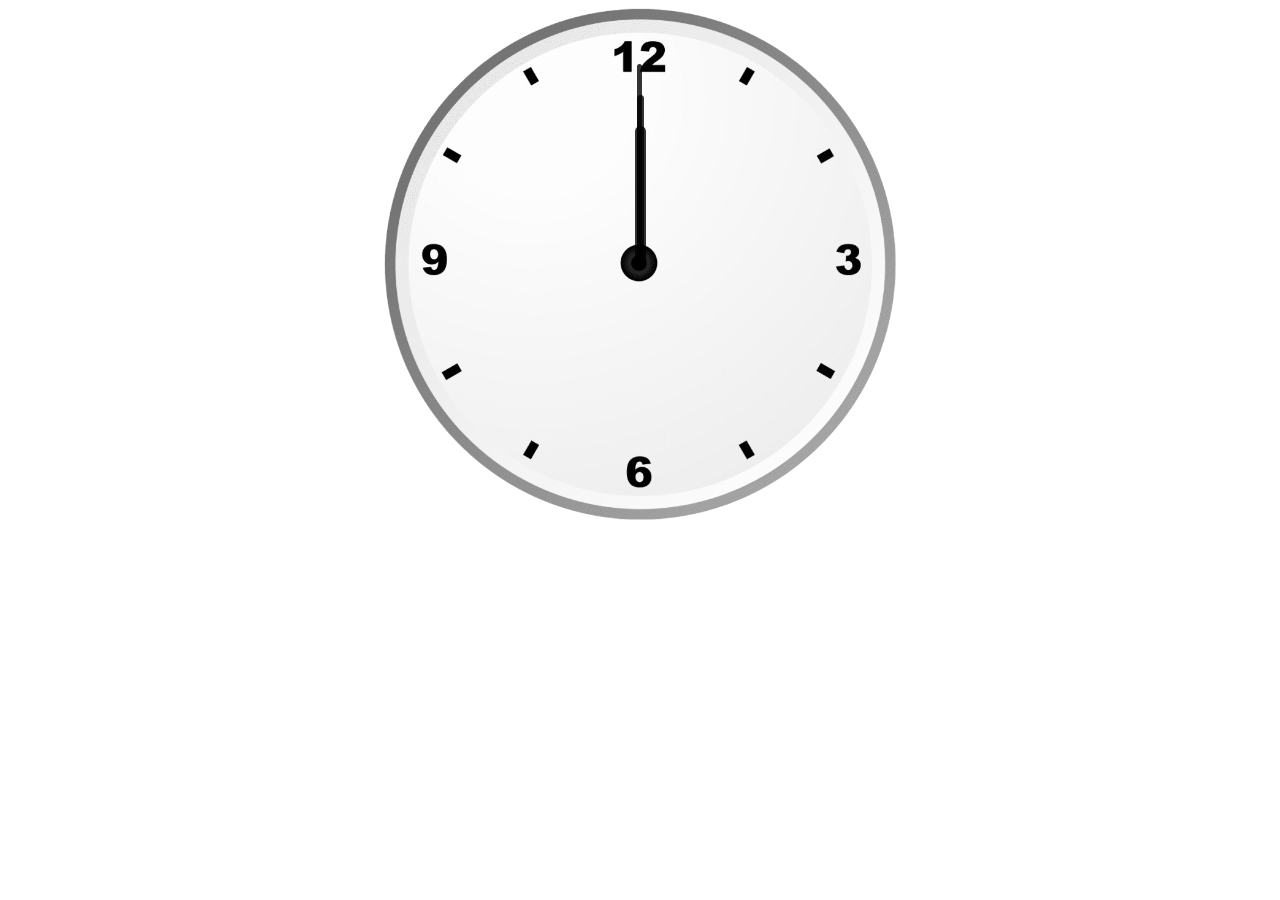
<file: analog clock/index.html>
<!DOCTYPE html>
<html lang="en">
<head>
    <meta charset="UTF-8">
    <meta name="viewport" content="width=device-width, initial-scale=1.0">
    <title>Analog clock</title>
    <link rel="stylesheet" href="style.css">
    <script src="script.js"></script>
</head>
<body>
    <div id="clockcontainer">
         <div id="hour"></div>
         <div id="minute"></div>
         <div id="second"></div>
    </div>
</body>
</html>
</file>
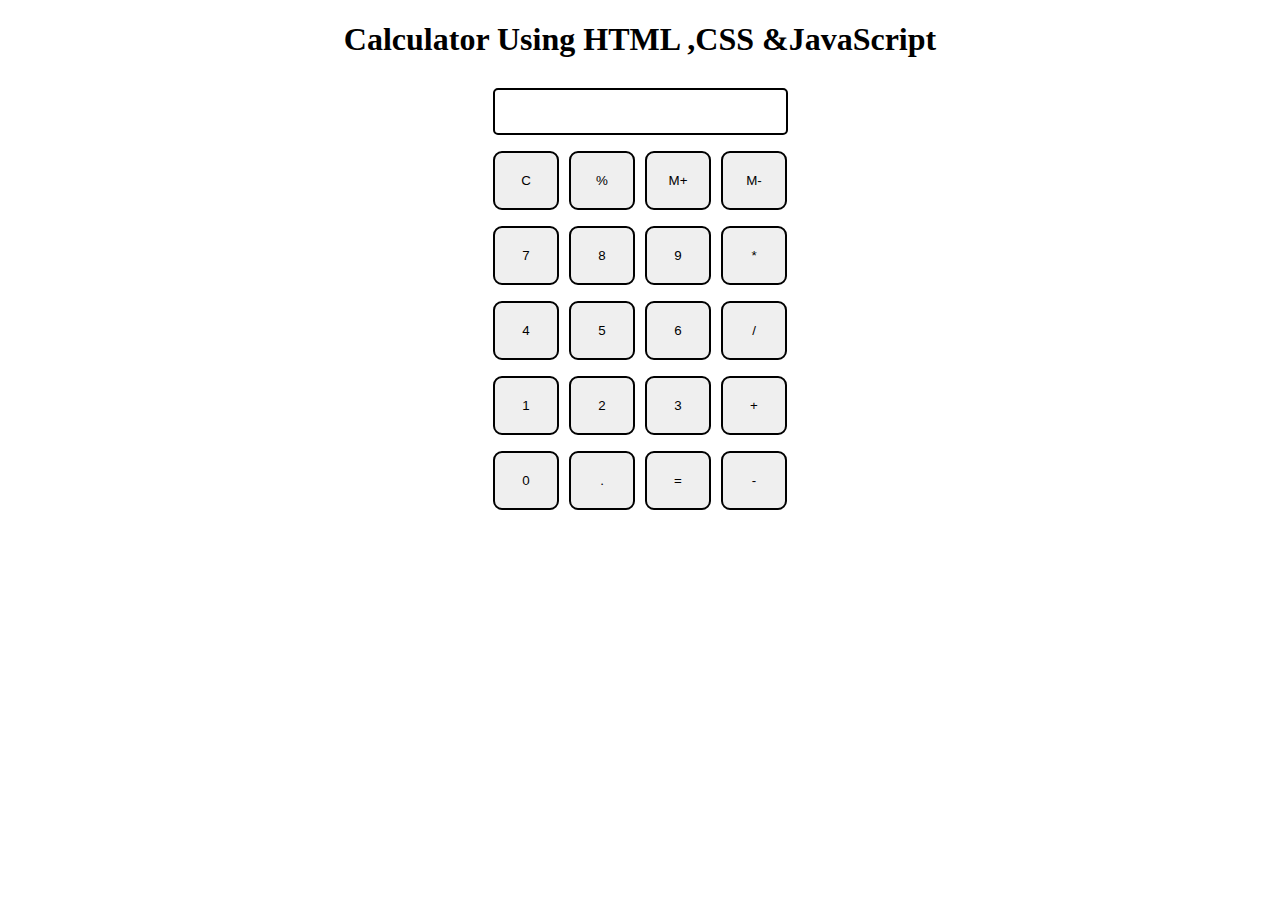
<file: CALCULATOR/index.html>
<!DOCTYPE html>
<html lang="en">
<head>
    <meta charset="UTF-8">
    <meta name="viewport" content="width=device-width, initial-scale=1.0">
    <title>My Calculator</title>
    <link rel="stylesheet" href="style.css">
    <link rel="stylesheet" href="utils.css">
</head>
<body>
    <h1 class="text-center">Calculator Using HTML ,CSS &JavaScript</h1>
    <div class="container flex flex-col  mx-auto items-center ">
        <div class="row">
            <input type="text" class="input">
        </div>
        <div class="row">
            <button class="button">C</button>
            <button class="button">%</button>
            <button class="button">M+</button>
            <button class="button">M-</button>

        </div>
        <div class="row">
            <button class="button">7</button>
            <button class="button">8</button>
            <button class="button">9</button>
            <button class="button">*</button>

        </div>
        <div class="row">
            <button class="button">4</button>
            <button class="button">5</button>
            <button class="button">6</button>
            <button class="button">/</button>

        </div>
        <div class="row">
            <button class="button">1</button>
            <button class="button">2</button>
            <button class="button">3</button>
            <button class="button">+</button>

        </div>
        <div class="row">
            <button class="button">0</button>
            <button class="button">.</button>
            <button class="button">=</button>
            <button class="button">-</button>

        </div>
    </div>
</body>
<script src="script.js"></script>
</html>
</file>
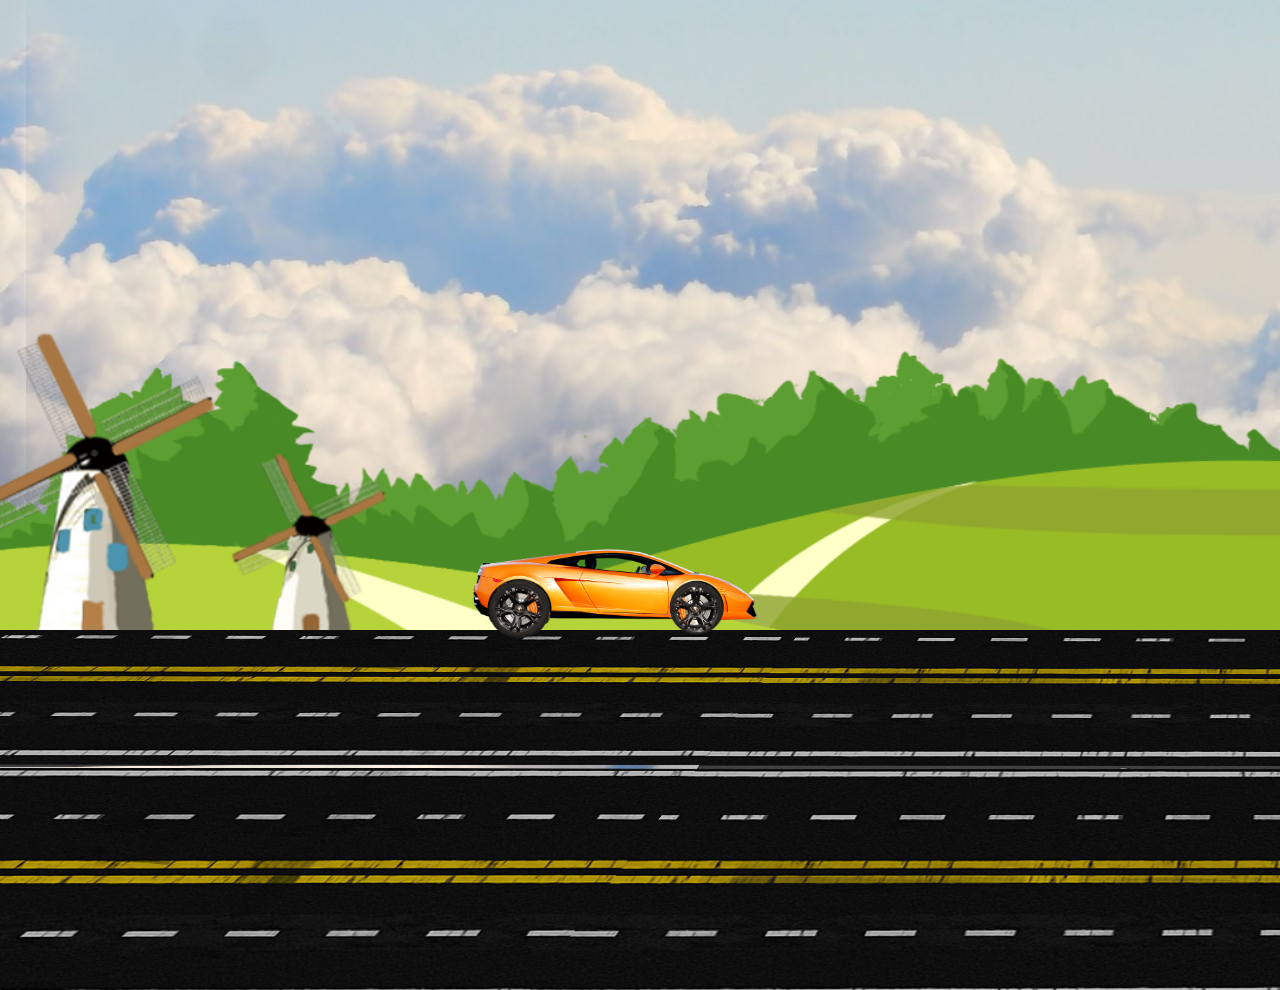
<file: car animation pr/index.html>
<!DOCTYPE html>
<html lang="en">
<head>
    <meta charset="UTF-8">
    <meta name="viewport" content="width=device-width, initial-scale=1.0">
    <title>car animation</title>
    <link rel="stylesheet" href="style.css">
    <script src="script.js"></script>
</head>
<body>
    <div class="container">
        <div class="sky">
          <div class="trees"></div>
          <div class="track"></div>
          <div class="car">
            <div class="wheel wheel1">
             <img src="car_wheel_left.png" alt="">
            </div>
            <div class="wheel wheel2">
                <img src="car_wheel_right.png" alt="">
            </div>
          </div>
        </div>
    </div>
</body>
</html>
</file>
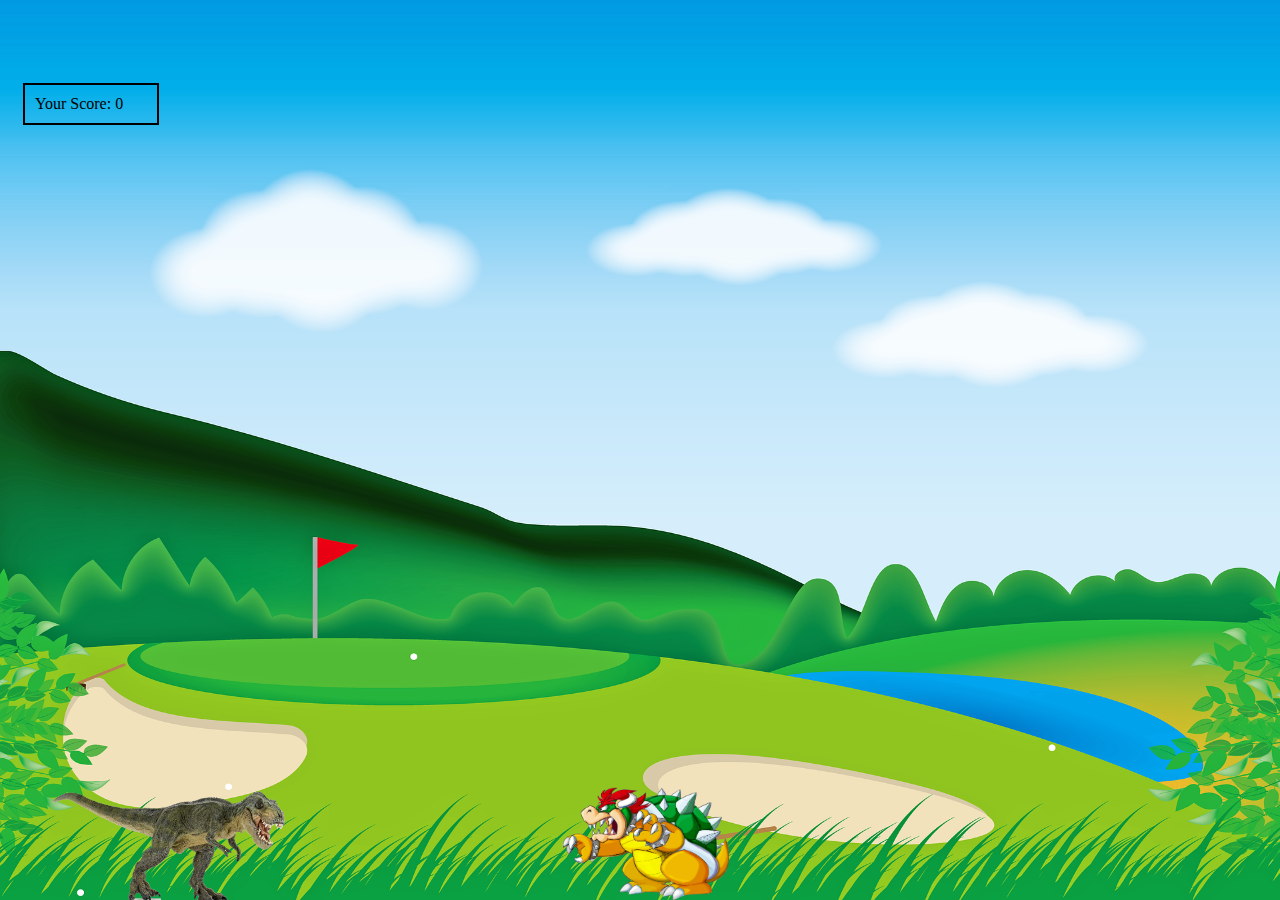
<file: dragon run game/index.html>
<!DOCTYPE html>
<html lang="en">
<head>
    <meta charset="UTF-8">
    <meta name="viewport" content="width=device-width, initial-scale=1.0">
    <title>Dragon Game</title>
    <link rel="stylesheet" href="style.css">
    <script src="script.js"></script>
</head>
<body>
    <div class="gamecontainer">
        <div class="gameover">Game Over</div>
        <div class="dino"></div>
        <div id="scorecnt">Your Score: 0</div>
        <div class="obstacle obstacleAni"></div>
    </div>
</body>
</html>
</file>
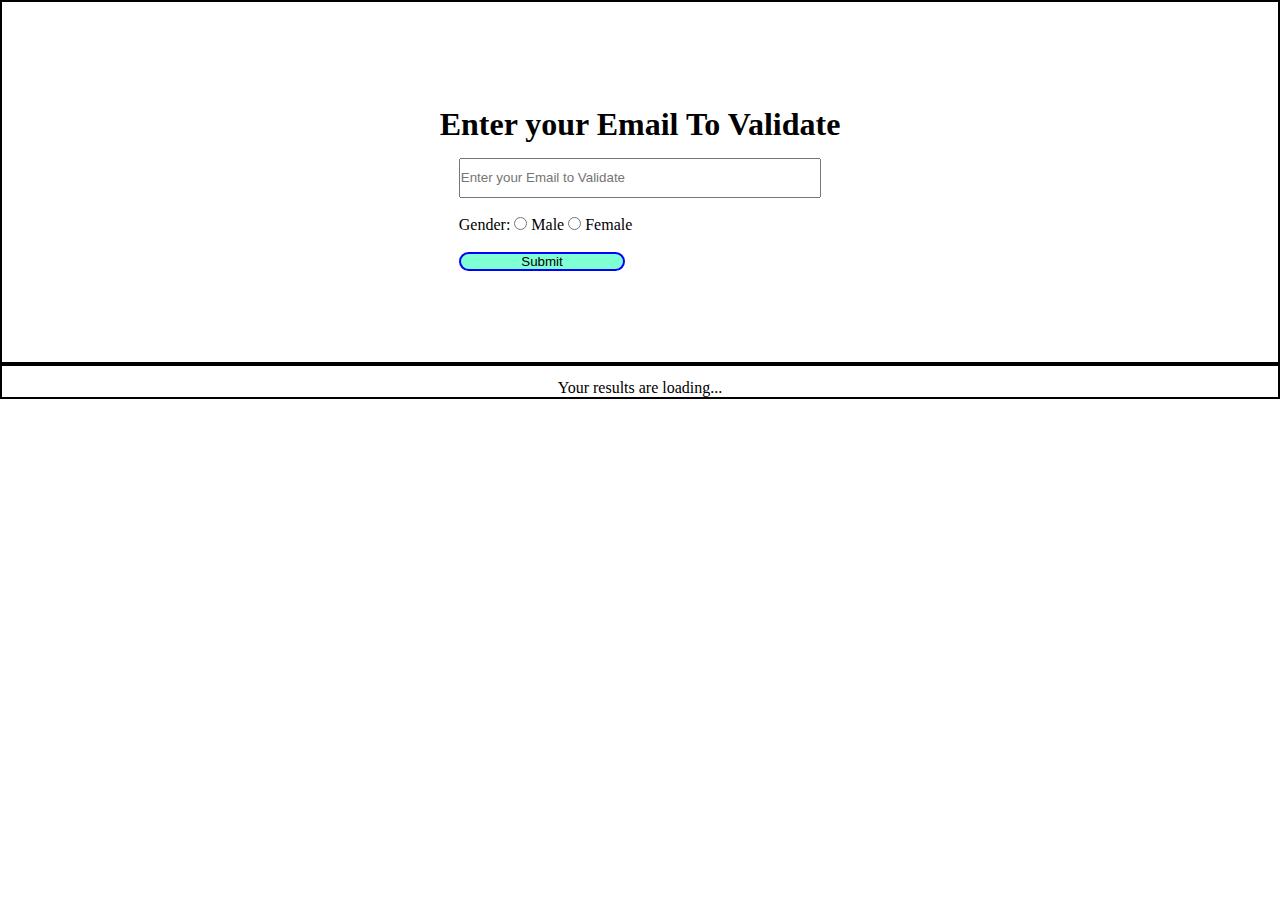
<file: email validator using api/index.html>
<!DOCTYPE html>
<html lang="en">

<head>
    <meta charset="UTF-8">
    <meta name="viewport" content="width=device-width, initial-scale=1.0">
    <title>Email validator</title>
    <link rel="stylesheet" href="style.css">
</head>

<body>
    <div id="emailvalcontainer">
        <h1>Enter your Email To Validate</h1>

        <form >

            <input type="text" id="username" name="username" placeholder="Enter your Email to Validate" required>
            <br><br>



            <!-- Radio buttons for gender -->
            <label>Gender:</label>
            <input type="radio" id="male" name="gender" value="male">
            <label for="male">Male</label>
            <input type="radio" id="female" name="gender" value="female">
            <label for="female">Female</label>
            <br><br>

            <!-- Submit button -->
            <div id="submitbtn">
                <input type="submit" value="Submit">
            </div>
            
        </form>


    </div>
    <div id="resultcontainer">
        Your results are loading...
    </div>
    <script src="script.js"></script>
</body>

</html>
</file>
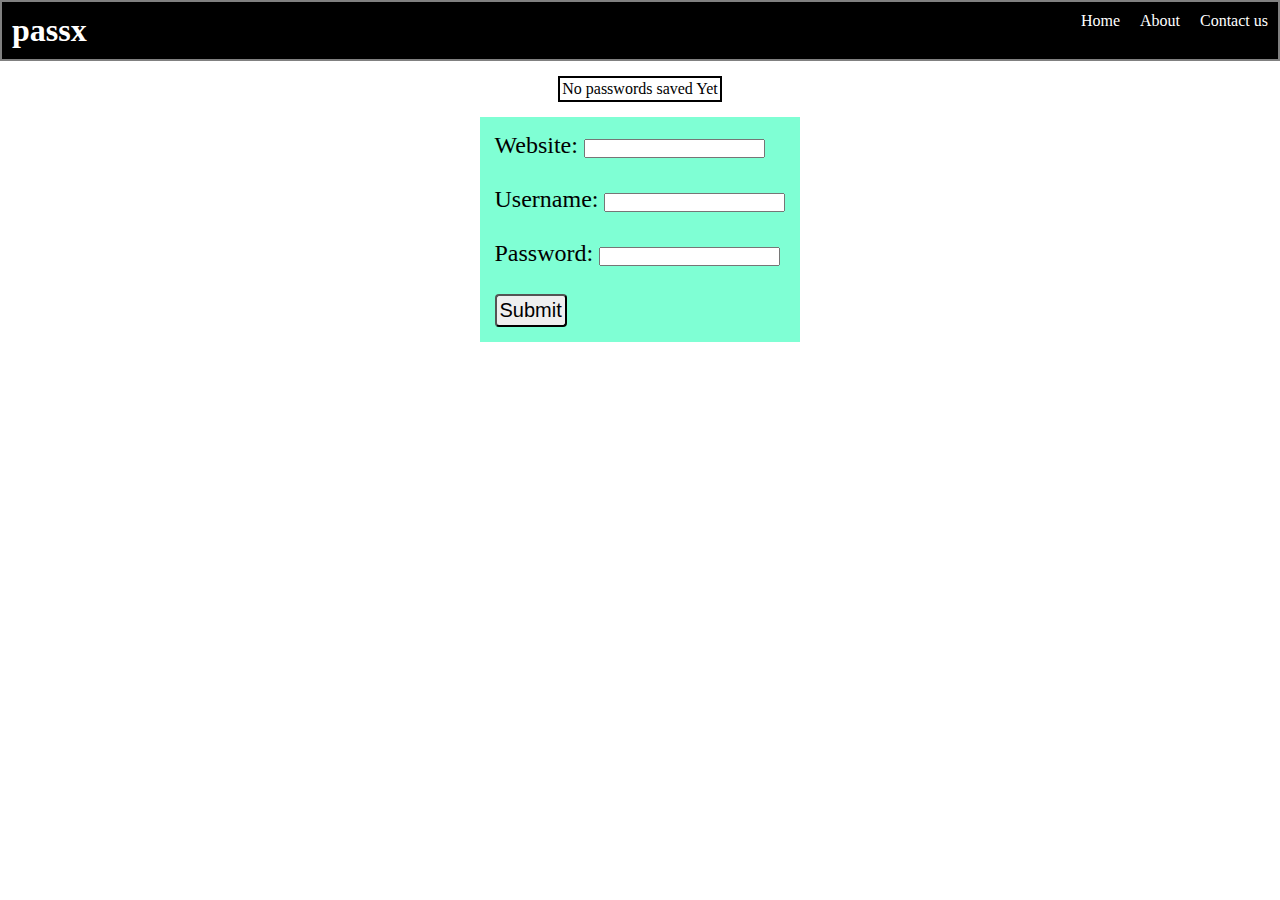
<file: password manager/index.html>
<!DOCTYPE html>
<html lang="en">

<head>
    <meta charset="UTF-8">
    <meta name="viewport" content="width=device-width, initial-scale=1.0">
    <title>Password Manager</title>
    <link rel="stylesheet" href="style.css">
</head>

<body>
    <nav id="navbar">
        <h1>passx</h1>
        <ul>
            <li>Home</li>
            <li>About</li>
            <li>Contact us</li>
        </ul>
    </nav>
    <div id="passmanager">
        <div id="table">
            <table id="tb">
                <tr>
                    <th>Website</th>
                    <th>UserName</th>
                    <th>Password</th>
                    <th>Delete</th>
                </tr>
               
            </table>

        </div>
    </div>
    <div id="entry">
        <form >
            <!-- Text input for website -->
            <label for="website">Website:</label>
            <input type="text" id="website" name="website" required>
            <br><br>
            <!-- Text input for username -->
            <label for="username">Username:</label>
            <input type="text" id="username" name="username" required>
            <br><br>
        
            <!-- Password input -->
            <label for="password">Password:</label>
            <input type="password" id="password" name="password" required>
            <br><br>
        
            <!-- Submit button -->
           <button id="savebtn">
                  Submit
           </button>
          </form>
    </div>



    <script src="script.js"></script>
</body>

</html>
</file>
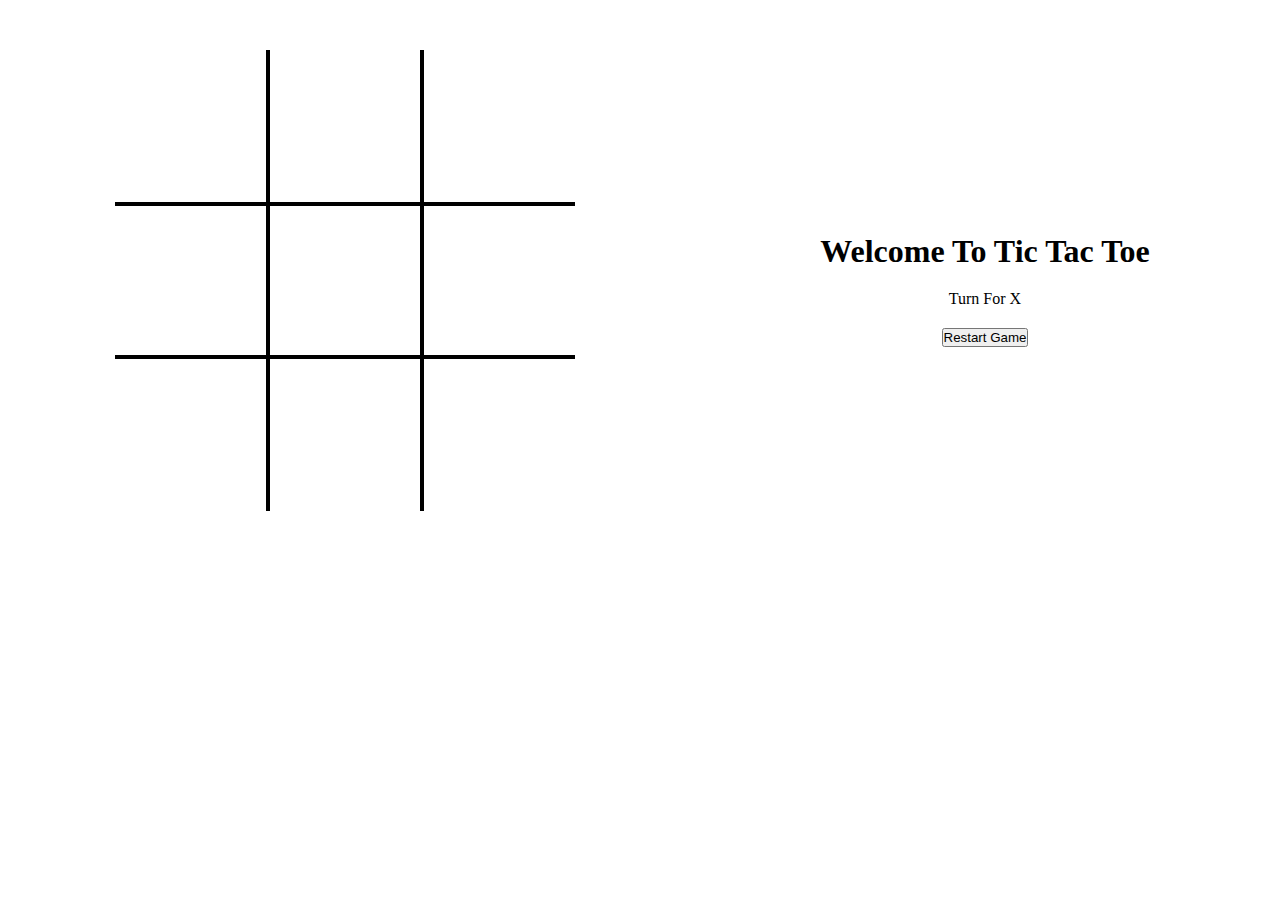
<file: Tictactoe/index.html>
<!DOCTYPE html>
<html lang="en">
<head>
    <meta charset="UTF-8">
    <meta name="viewport" content="width=device-width, initial-scale=1.0">
    <title>Tic Tac Toe</title>
    <link rel="stylesheet" href="style.css">
</head>
<body>
<div id="maincontainer">
   <div id="gamecontainer">
    <div class="boxes b-l b-t"><span class="boxtext"></span></div>
    <div class="boxes b-t"><span class="boxtext"></span></div>
    <div class="boxes b-t b-r"><span class="boxtext"></span></div>
    <div class="boxes b-l"><span class="boxtext"></span></div>
    <div class="boxes "><span class="boxtext"></span></div>
    <div class="boxes b-r"><span class="boxtext"></span></div>
    <div class="boxes b-l b-b "><span class="boxtext"></span></div>
    <div class="boxes b-b"><span class="boxtext"></span></div>
    <div class="boxes b-b b-r"><span class="boxtext"></span></div>
   </div>
   <div id="gameinfo">
    <h1 >Welcome To Tic Tac Toe</h1>
    <span id="textturn">Turn For X</span>
    <button id="reset">Restart Game</button>
   </div>
</div>



    <script src="script.js"></script>
</body>
</html>
</file>
<file: analog clock/style.css>
#clockcontainer{
    position:relative;
    margin:auto;
  
    height:40vw;
    width:40vw;
    background: url(clock.png) no-repeat;
    background-size: 100%;
}
#hour,#minute,#second{
    position:absolute;
    background:black;
    border-radius:10px ;
    transform-origin: bottom;
}
#hour{
    width: 2%;
    height: 28%;
    top: 23%;
    left: 49.1%;
    opacity: 0.8;
   
}
#minute{
    width: 1.4%;
    height: 34%;
    top: 17%;
    left: 49.4%;
    opacity: 0.8;
    
   
    
}
#second{
    width: 1%;
    height: 40%;
    top: 11%;
    left: 49.4%;
    opacity: 0.8;
    
   
   
}
</file>
<file: CALCULATOR/style.css>
.button{
    width:66px;
    padding:20px;
    margin:0 3px;
    border: 2px solid black;
    border-radius: 9px;
    cursor:pointer;
}
.row{
    margin:8px 0;
}
.row input{
    font-size: 20px;
    margin:0;
    padding:10px 0px;
    border:2px solid black;
    border-radius: 5px;
    width:291px;
}
</file>
<file: CALCULATOR/utils.css>
.text-center{
    text-align:center;
}
.bg-red{
    background: red;
}
.mx-auto{
    margin:auto;
}
.flex{
    display: flex;
}
.flex-col{
    flex-direction: column;
}
.items-center{
    align-items: center;
    justify-content: center;

}
</file>
<file: car animation pr/style.css>
*{
    margin:0;
    padding:0;
}
body{
    overflow:hidden;
}
.sky{
    height:100vh;
    width:100%;
    position: absolute;
    background-image: url(background.jpg);
    background-repeat: no-repeat;
}
.trees{
    height:100vh;
    width:100%;
    background-image: url(trees.png);
    background-size: cover;
    position: absolute;
    top:-144px;
}
.track{
    height:40vh;
    width:800vw;
    background-image: url(track.png);
    background-repeat: repeat-x;
 
    position: absolute;
    top:70vh;
    animation:carmove linear 13s infinite;
}
.car{
    height:100px;
    width:335px;
    background-image: url(car_body.png);
    background-size: cover;
    background-repeat: no-repeat;
    position:absolute;
    left:444px;
    bottom:29.5vh;
    animation:shake linear 3s infinite;
}

.wheel1 img{
   width:77px;
   position:relative;
   top:35px;
   left:37px;
   animation:wheelrotation linear .6s infinite;
}
.wheel2 img{
    width:77px;
    position:relative;
    top:-47px;
    left:214px;
    animation:wheelrotation linear .6s infinite;
}

@keyframes wheelrotation {
    100%{
        transform:rotate(360deg);
    }
}
@keyframes carmove {
    100%{
        transform:translatex(-500vw);
    }
}
@keyframes shake {
    0%{
        transform:translateY(-5px);
    }
    50%{
        transform:translateY(5px);
    }
    100%{
        transform:translateY(-5px);
    }
}
</file>
<file: dragon run game/style.css>
*{
    margin:0;
    padding:0;

}
body{
    background-color: red;
    overflow:hidden;
}
.gamecontainer{
    background-image: url(bg.png);
    background-repeat: no-repeat;
    background-size: 100vw 100vh;
    width:100%;
    height:100vh;
}
.dino{
    background-image: url(dino.png);
    background-repeat: no-repeat;
    background-size: cover;
    width:233px;
    height:114px;
    position: absolute;
    bottom:0;
    left:52px;
}
.obstacle{
    background-image: url(dragon.png);
    background-size: cover;
    width:166px;
    height:113px;
    position:absolute;
    bottom:0;
    left:44vw;
    
}
.obstacleAni{
    animation:  obstacleAni 3s linear infinite;
}
.gameover{
    visibility: hidden;
    position:relative;
    top:63px;
    font-size:53px;
    text-align:center;
}
#scorecnt{
    position:relative;
    left:23px;
    top:23px;
    border:2px solid black;
    padding:10px;
    width:112px;
}
.animateDino{
    animation:dino 0.6s linear;
}
@keyframes dino{
    0%{
         bottom:0;
    }
    50%{
         bottom: 422px;
    }
    100%{
          bottom:0;

    }
}
@keyframes obstacleAni{
    0%{
        left:100vw;
    }
    100%{
        left:-10vw;
    }
}
</file>
<file: email validator using api/style.css>
*{
    margin: 0;
    padding: 0;
    
}
#emailvalcontainer{
    border:2px solid black;
    display:flex;
    flex-direction: column;
    justify-content: center;
    align-items: center;
    height:40vh;
}
#emailvalcontainer h1{
    padding:15px;
}
#emailvalcontainer input[type="text"]{
    width:28vw;
    height:4vh;

}
input:focus{
    border:3px solid gray;
}
#emailvalcontainer input[type="submit"]{
    border-radius: 18px;
    width: 13vw;
    background-color: aquamarine;
    border: 2px solid blue;
    margin-bottom: 3px;
}
#resultcontainer{
    border:2px solid black;
    display:flex;
    flex-direction: column;
    justify-content: center;
    align-items: center;
    padding-top: 13px;
}
</file>
<file: password manager/style.css>
*{
    padding: 0;
    margin: 0;
}
#navbar{
    border:2px solid gray;
    background-color: black;
    color:white;
    display:flex;
    justify-content: space-between;
}
nav h1{
    padding:10px;
    cursor:pointer;
}
#navbar ul{
    display:flex;
    

}
nav ul li{
    list-style-type: none;
    padding:10px;
    cursor:pointer;
}
#table{
    display:flex;
    justify-content: center;
    align-items: center;
    margin:15px;
}

table,th,td{
    border:2px solid black;

    
}
td,th{
    padding:15px;
}
#entry{
    display:flex;
    justify-content: center;
    align-items: center;
    
}
form{
    background-color: aquamarine;
    padding:15px;
    font-size:24px;
}
img{
    width: 20px;
    height: 12px;
    padding: 1px ;
    cursor:pointer;
}
#savebtn{
    font-size: 20px;
    padding: 3px;
    border-radius: 4px;
    cursor:pointer;
}
</file>
<file: Tictactoe/style.css>
*{
    margin: 0;
    padding: 0;
}
#maincontainer{
    display:flex;
}
#gamecontainer{
    /* border:2px solid black; */
    display :grid;
    grid-template-rows:repeat(3,12vw);
    grid-template-columns: repeat(3,12vw);
    justify-content: center;
    align-content: center;
    padding:50px;
    width:50%;
    
}
.boxes{
    border:2px solid black;
    cursor:pointer;
    display:flex;
    justify-content: center;
    align-items: center;
}
.boxes:hover{
    background-color: rgb(228, 225, 232);
}
.b-l{
   border-left: 0;
}
.b-r{
    border-right: 0;
}
.b-t{
    border-top: 0;
}
.b-b{
    border-bottom: 0;
}
.boxtext{
    font-size: 8vw;
}
#gameinfo{
    /* border:2px solid black; */
    display:flex;
    flex-direction: column;
    justify-content: center;
    align-items: center;
    width:50%;
}
#gameinfo h1{
    padding:20px;
}
#textturn{
    padding:20px;
    padding-top: 0;
}
#gameinfo button{
    cursor:pointer;
}
</file>
